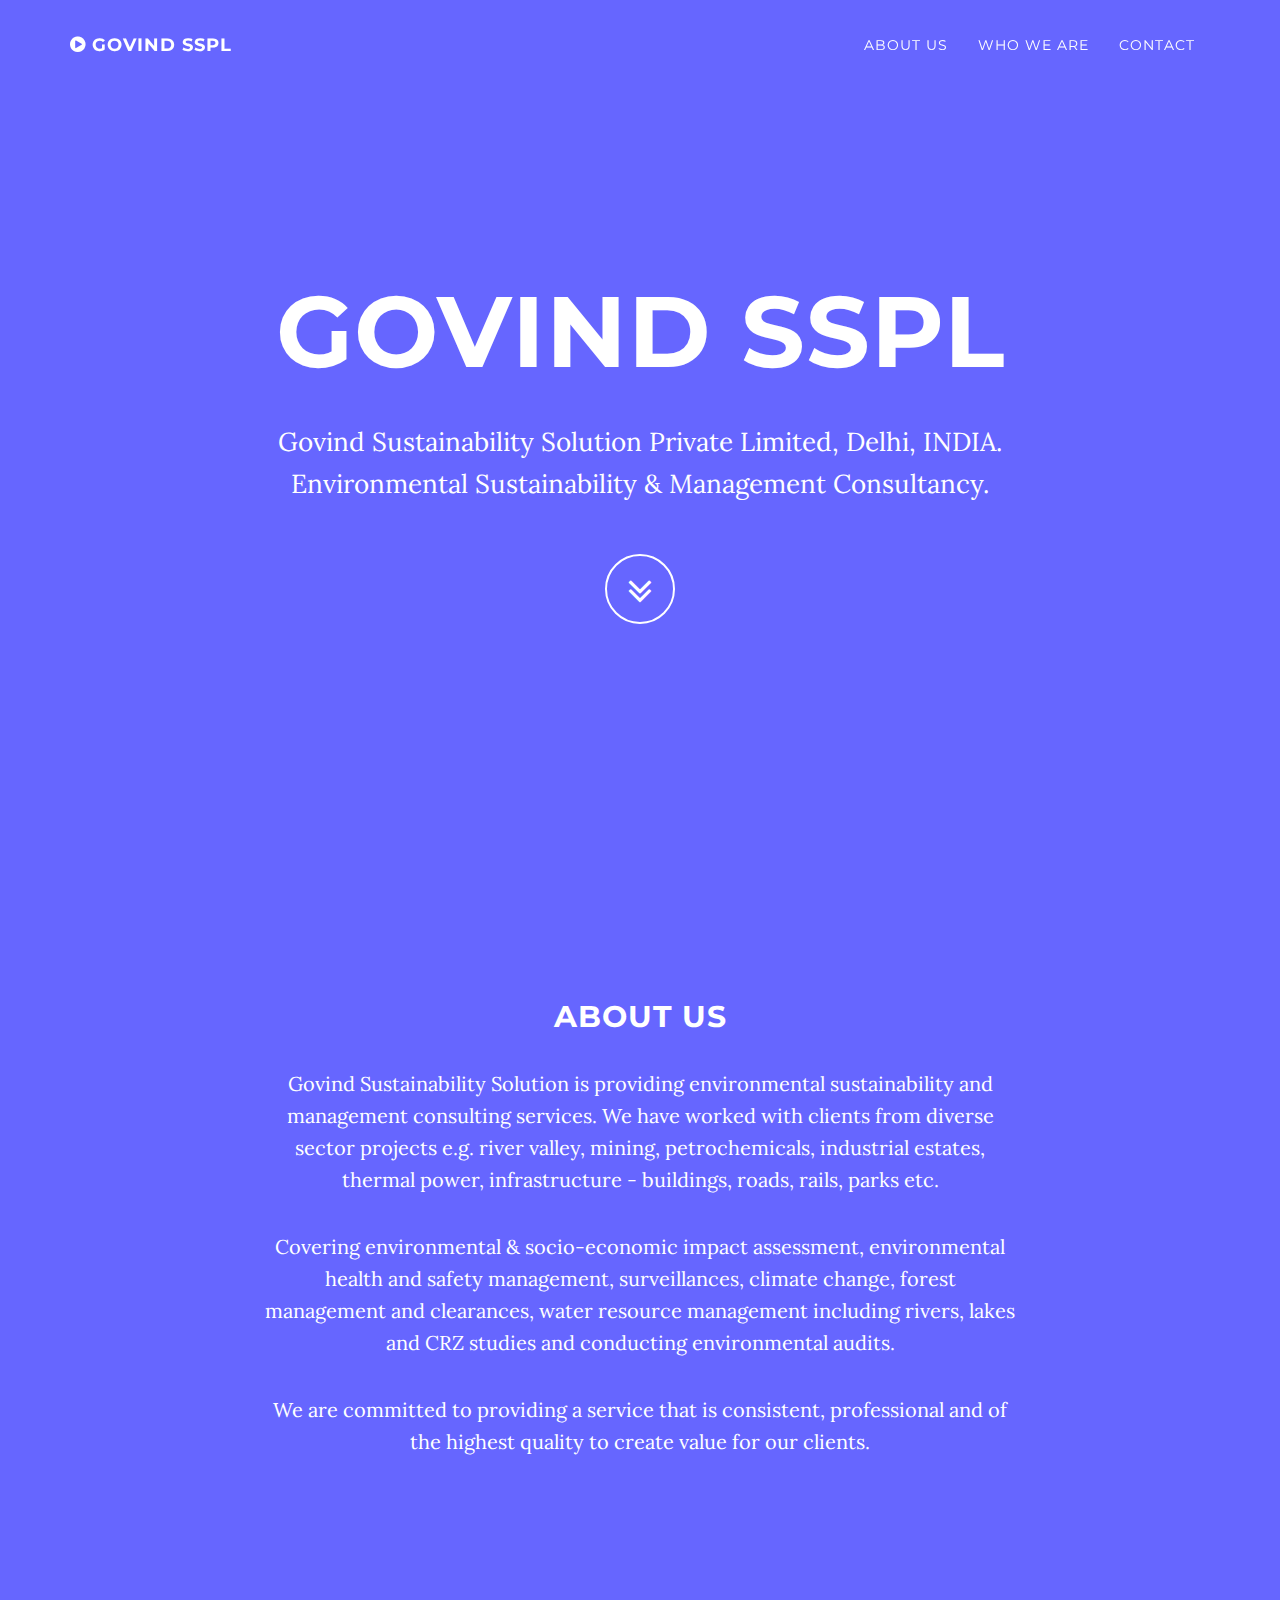
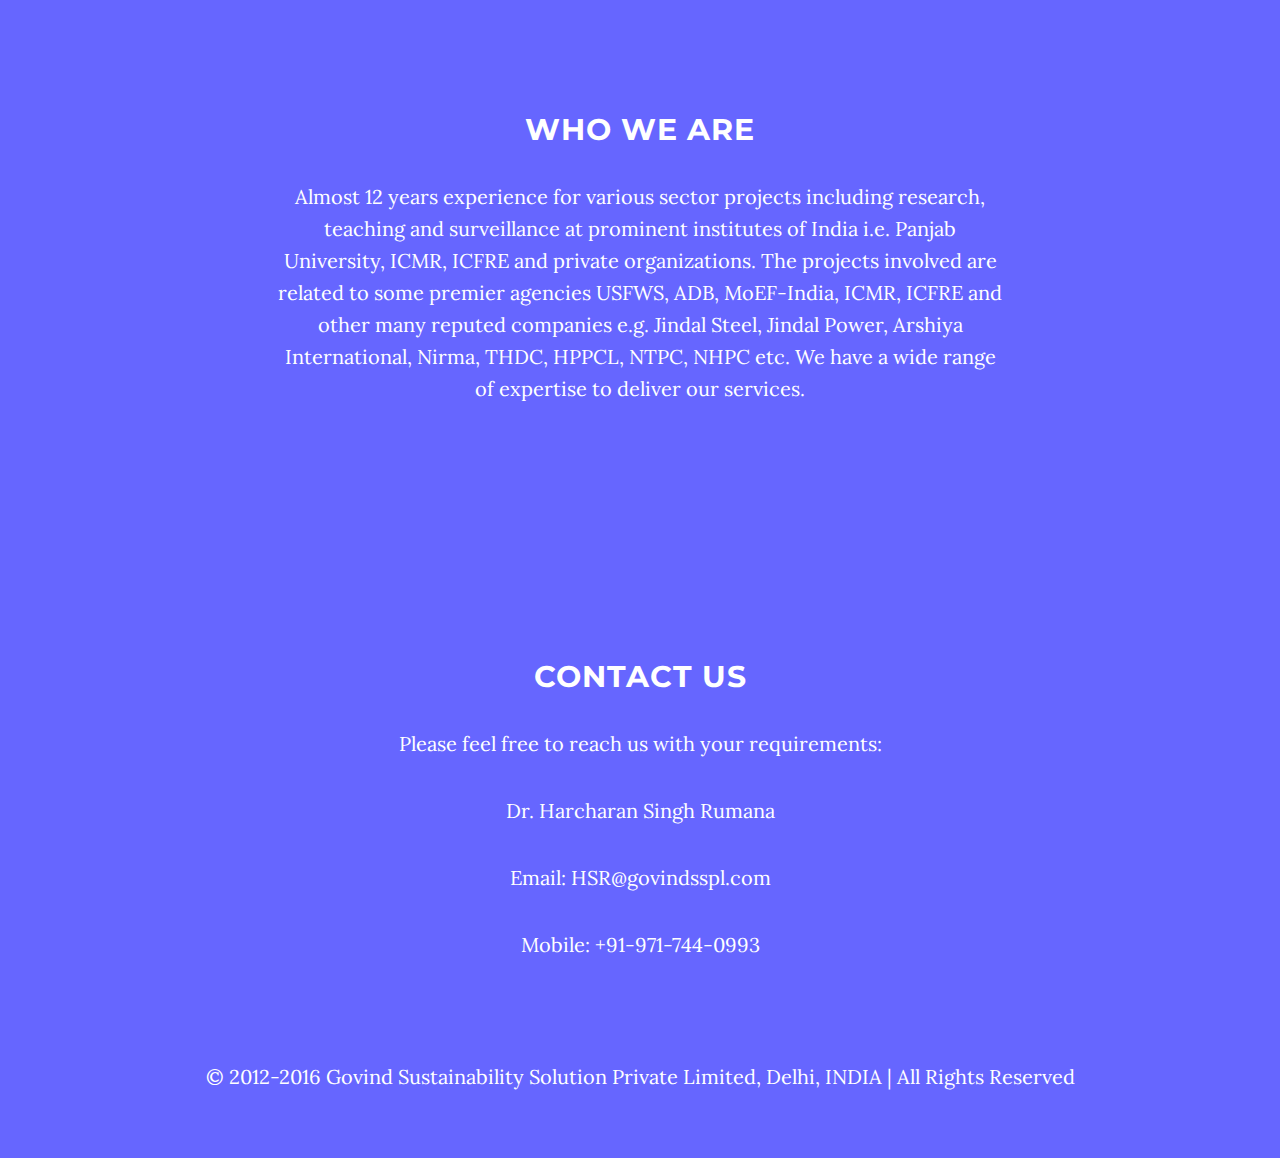
<file: index.html>
<!DOCTYPE html>
<html lang="en">

<head>

    <meta charset="utf-8">
    <meta http-equiv="X-UA-Compatible" content="IE=edge">
    <meta name="viewport" content="width=device-width, initial-scale=1">
    <meta name="description" content="Sustainability & environmental consultancy services, Environmental Impact Assessment studies, Climate change, Environment Management Plan, Environmental Audit, obtaining environmental clearances from Ministry of Environment and Forests (MoEF), project proposal, appraisal of EIA/EMP reports, empanelled expert quality council of india (QCI), assess human health risks associated with growing air pollution in urbanized area, ">
    <meta name="author" content="harcharan singh rumana">
  	<meta name="google-site-verification" content="3iugnT63I-x6bkL095TukEBLCcpGBlKq0v__lND5Abc" />

    <title>Govind Sustainability Solution Private Limited, Delhi, INDIA</title>

    <!-- Bootstrap Core CSS -->
    <link href="css/bootstrap.min.css" rel="stylesheet">

    <!-- Custom CSS -->
    <link href="css/grayscale.css" rel="stylesheet">

    <!-- Custom Fonts -->
    <link href="font-awesome/css/font-awesome.min.css" rel="stylesheet" type="text/css">
    <link href="http://fonts.googleapis.com/css?family=Lora:400,700,400italic,700italic" rel="stylesheet" type="text/css">
    <link href="http://fonts.googleapis.com/css?family=Montserrat:400,700" rel="stylesheet" type="text/css">

    <!-- HTML5 Shim and Respond.js IE8 support of HTML5 elements and media queries -->
    <!-- WARNING: Respond.js doesn't work if you view the page via file:// -->
    <!--[if lt IE 9]>
        <script src="https://oss.maxcdn.com/libs/html5shiv/3.7.0/html5shiv.js"></script>
        <script src="https://oss.maxcdn.com/libs/respond.js/1.4.2/respond.min.js"></script>
    <![endif]-->
<script>
  (function(i,s,o,g,r,a,m){i['GoogleAnalyticsObject']=r;i[r]=i[r]||function(){
  (i[r].q=i[r].q||[]).push(arguments)},i[r].l=1*new Date();a=s.createElement(o),
  m=s.getElementsByTagName(o)[0];a.async=1;a.src=g;m.parentNode.insertBefore(a,m)
  })(window,document,'script','//www.google-analytics.com/analytics.js','ga');

  ga('create', 'UA-61286176-1', 'auto');
  ga('send', 'pageview');

</script>
</head>

<body id="page-top" data-spy="scroll" data-target=".navbar-fixed-top">

    <!-- Navigation -->
    <nav class="navbar navbar-custom navbar-fixed-top" role="navigation">
        <div class="container">
            <div class="navbar-header">
                <button type="button" class="navbar-toggle" data-toggle="collapse" data-target=".navbar-main-collapse">
                    <i class="fa fa-bars"></i>
                </button>
                <a class="navbar-brand page-scroll" href="#page-top">
                    <i class="fa fa-play-circle"></i> Govind SSPL
                </a>
            </div>

            <!-- Collect the nav links, forms, and other content for toggling -->
            <div class="collapse navbar-collapse navbar-right navbar-main-collapse">
                <ul class="nav navbar-nav">
                    <!-- Hidden li included to remove active class from about link when scrolled up past about section -->
                    <li class="hidden">
                        <a href="#page-top"></a>
                    </li>
                    <li>
                        <a class="page-scroll" href="#about">About Us</a>
                    </li>
                    <li>
                        <a class="page-scroll" href="#download">Who We Are</a>
                    </li>
                    <li>
                        <a class="page-scroll" href="#contact">Contact</a>
                    </li>
                </ul>
            </div>
            <!-- /.navbar-collapse -->
        </div>
        <!-- /.container -->
    </nav>

    <!-- Intro Header -->
    <header class="intro">
        <div class="intro-body">
            <div class="container">
                <div class="row">
                    <div class="col-md-8 col-md-offset-2">
                        <h1 class="brand-heading">Govind SSPL</h1>
                        <p class="intro-text">Govind Sustainability Solution Private Limited, Delhi, INDIA.<br>Environmental Sustainability & Management Consultancy.</p>
                        <a href="#about" class="btn btn-circle page-scroll">
                            <i class="fa fa-angle-double-down animated"></i>
                        </a>
                    </div>
                </div>
            </div>
        </div>
    </header>

    <!-- About Section -->
    <section id="about" class="container content-section text-center">
        <div class="row">
            <div class="col-lg-8 col-lg-offset-2">
                <h2>About Us</h2>
                <p>Govind Sustainability Solution is providing environmental sustainability and management consulting services. We have worked with clients from diverse sector projects e.g. river valley, mining, petrochemicals, industrial estates, thermal power, infrastructure - buildings, roads, rails, parks etc.</p>
                <p>Covering environmental & socio-economic impact assessment, environmental health and safety management, surveillances,  climate change, forest management and clearances, water resource management including rivers, lakes and CRZ studies and conducting environmental audits.</p>
                <p>We are committed to providing a service that is consistent, professional and of the highest quality to create value for our clients.</p>
            </div>
        </div>
    </section>

    <!-- Who We Are Section -->
    <section id="download" class="content-section text-center">
        <div class="download-section">
            <div class="container">
                <div class="col-lg-8 col-lg-offset-2">
                    <h2>Who We Are</h2>
                    <p>Almost 12 years experience for various sector projects including research, teaching and surveillance at prominent institutes of India i.e. Panjab University, ICMR, ICFRE and private organizations. The projects involved are related to some premier agencies USFWS,  ADB, MoEF-India, ICMR, ICFRE and other many reputed companies e.g. Jindal Steel, Jindal Power, Arshiya International, Nirma, THDC, HPPCL, NTPC, NHPC etc. We have a wide range of expertise to deliver our services.</p>
                    <!-- <a href="http://startbootstrap.com/template-overviews/grayscale/" class="btn btn-default btn-lg">Visit Download Page</a> -->
                </div>
            </div>
        </div>
    </section>

    <!-- Contact Section -->
    <section id="contact" class="container content-section text-center">
        <div class="row">
            <div class="col-lg-8 col-lg-offset-2">
                <h2>Contact Us</h2>
                <p>Please feel free to reach us with your requirements:</p>
                <p>Dr. Harcharan Singh Rumana</p>
                <p><a href="mailto:HSR@govindsspl.com">Email: HSR@govindsspl.com</a></p>
                <p><a href="tel:+919717440993">Mobile: +91-971-744-0993</p>

            </div>
        </div>
    </section>

    <!-- Footer -->
    <footer>
        <div class="container text-center">
            <p>&copy; 2012-2016 Govind Sustainability Solution Private Limited, Delhi, INDIA | All Rights Reserved</p>
        </div>
    </footer>

    <!-- jQuery -->
    <script src="js/jquery.js"></script>

    <!-- Bootstrap Core JavaScript -->
    <script src="js/bootstrap.min.js"></script>

    <!-- Plugin JavaScript -->
    <script src="js/jquery.easing.min.js"></script>

   	<!-- Custom Theme JavaScript -->
    <script src="js/grayscale.js"></script>

</body>

</html>
</file>
<file: css/grayscale.css>
/*!
 * Start Bootstrap - Grayscale Bootstrap Theme (http://startbootstrap.com)
 * Code licensed under the Apache License v2.0.
 * For details, see http://www.apache.org/licenses/LICENSE-2.0.
 */

body {
    width: 100%;
    height: 100%;
    font-family: Lora,"Helvetica Neue",Helvetica,Arial,sans-serif;
    color: #fff;
    background-color: #6666FF;
}

html {
    width: 100%;
    height: 100%;
}

h1,
h2,
h3,
h4,
h5,
h6 {
    margin: 0 0 35px;
    text-transform: uppercase;
    font-family: Montserrat,"Helvetica Neue",Helvetica,Arial,sans-serif;
    font-weight: 700;
    letter-spacing: 1px;
}

p {
    margin: 0 0 25px;
    font-size: 18px;
    line-height: 1.5;
}

@media(min-width:768px) {
    p {
        margin: 0 0 35px;
        font-size: 20px;
        line-height: 1.6;
    }
}

a {
    color: #FFFFFF;
    -webkit-transition: all .2s ease-in-out;
    -moz-transition: all .2s ease-in-out;
    transition: all .2s ease-in-out;
}

a:hover,
a:focus {
    text-decoration: none;
    color: #FFFF00;
}

.light {
    font-weight: 400;
}

.navbar-custom {
    margin-bottom: 0;
    border-bottom: 1px solid rgba(255,255,255,.3);
    text-transform: uppercase;
    font-family: Montserrat,"Helvetica Neue",Helvetica,Arial,sans-serif;
    background-color: #000;
}

.navbar-custom .navbar-brand {
    font-weight: 700;
}

.navbar-custom .navbar-brand:focus {
    outline: 0;
}

.navbar-custom .navbar-brand .navbar-toggle {
    padding: 4px 6px;
    font-size: 16px;
    color: #fff;
}

.navbar-custom .navbar-brand .navbar-toggle:focus,
.navbar-custom .navbar-brand .navbar-toggle:active {
    outline: 0;
}

.navbar-custom a {
    color: #fff;
}

.navbar-custom .nav li a {
    -webkit-transition: background .3s ease-in-out;
    -moz-transition: background .3s ease-in-out;
    transition: background .3s ease-in-out;
}

.navbar-custom .nav li a:hover {
    outline: 0;
    color: rgba(255,255,255,.8);
    background-color: transparent;
}

.navbar-custom .nav li a:focus,
.navbar-custom .nav li a:active {
    outline: 0;
    background-color: transparent;
}

.navbar-custom .nav li.active {
    outline: 0;
}

.navbar-custom .nav li.active a {
    background-color: rgba(255,255,255,.3);
}

.navbar-custom .nav li.active a:hover {
    color: #fff;
}

@media(min-width:768px) {
    .navbar-custom {
        padding: 20px 0;
        border-bottom: 0;
        letter-spacing: 1px;
        background: 0 0;
        -webkit-transition: background .5s ease-in-out,padding .5s ease-in-out;
        -moz-transition: background .5s ease-in-out,padding .5s ease-in-out;
        transition: background .5s ease-in-out,padding .5s ease-in-out;
    }

    .navbar-custom.top-nav-collapse {
        padding: 0;
        border-bottom: 1px solid rgba(255,255,255,.3);
        background: #000;
    }
}

.intro {
    display: table;
    width: 100%;
    height: auto;
    padding: 100px 0;
    text-align: center;
    color: #fff;
    background-color: #6666FF;
    -webkit-background-size: cover;
    -moz-background-size: cover;
    background-size: cover;
    -o-background-size: cover;
}

.intro .intro-body {
    display: table-cell;
    vertical-align: middle;
}

.intro .intro-body .brand-heading {
    font-size: 40px;
}

.intro .intro-body .intro-text {
    font-size: 18px;
}

@media(min-width:768px) {
    .intro {
        height: 100%;
        padding: 0;
    }

    .intro .intro-body .brand-heading {
        font-size: 100px;
    }

    .intro .intro-body .intro-text {
        font-size: 26px;
    }
}

.btn-circle {
    width: 70px;
    height: 70px;
    margin-top: 15px;
    padding: 7px 16px;
    border: 2px solid #fff;
    border-radius: 100%!important;
    font-size: 40px;
    color: #fff;
    background: 0 0;
    -webkit-transition: background .3s ease-in-out;
    -moz-transition: background .3s ease-in-out;
    transition: background .3s ease-in-out;
}

.btn-circle:hover,
.btn-circle:focus {
    outline: 0;
    color: #fff;
    background: rgba(255,255,255,.1);
}

.btn-circle i.animated {
    -webkit-transition-property: -webkit-transform;
    -webkit-transition-duration: 1s;
    -moz-transition-property: -moz-transform;
    -moz-transition-duration: 1s;
}

.btn-circle:hover i.animated {
    -webkit-animation-name: pulse;
    -moz-animation-name: pulse;
    -webkit-animation-duration: 1.5s;
    -moz-animation-duration: 1.5s;
    -webkit-animation-iteration-count: infinite;
    -moz-animation-iteration-count: infinite;
    -webkit-animation-timing-function: linear;
    -moz-animation-timing-function: linear;
}

@-webkit-keyframes pulse {    
    0 {
        -webkit-transform: scale(1);
        transform: scale(1);
    }

    50% {
        -webkit-transform: scale(1.2);
        transform: scale(1.2);
    }

    100% {
        -webkit-transform: scale(1);
        transform: scale(1);
    }
}

@-moz-keyframes pulse {    
    0 {
        -moz-transform: scale(1);
        transform: scale(1);
    }

    50% {
        -moz-transform: scale(1.2);
        transform: scale(1.2);
    }

    100% {
        -moz-transform: scale(1);
        transform: scale(1);
    }
}

.content-section {
    padding-top: 100px;
}

.download-section {
    width: 100%;
    padding: 50px 0;
    color: #fff;
    background-color: #6666FF;
    -webkit-background-size: cover;
    -moz-background-size: cover;
    background-size: cover;
    -o-background-size: cover;
}

#map {
    width: 100%;
    height: 200px;
    margin-top: 100px;
}

@media(min-width:767px) {
    .content-section {
        padding-top: 100px;
    }

    .download-section {
        padding: 120px 0;
    }

    #map {
        height: 400px;
        margin-top: 250px;
    }
}

.btn {
    border-radius: 0;
    text-transform: uppercase;
    font-family: Montserrat,"Helvetica Neue",Helvetica,Arial,sans-serif;
    font-weight: 400;
    -webkit-transition: all .3s ease-in-out;
    -moz-transition: all .3s ease-in-out;
    transition: all .3s ease-in-out;
}

.btn-default {
    border: 1px solid #42dca3;
    color: #42dca3;
    background-color: transparent;
}

.btn-default:hover,
.btn-default:focus {
    border: 1px solid #42dca3;
    outline: 0;
    color: #000;
    background-color: #42dca3;
}

ul.banner-social-buttons {
    margin-top: 0;
}

@media(max-width:1199px) {
    ul.banner-social-buttons {
        margin-top: 15px;
    }
}

@media(max-width:767px) {
    ul.banner-social-buttons li {
        display: block;
        margin-bottom: 20px;
        padding: 0;
    }

    ul.banner-social-buttons li:last-child {
        margin-bottom: 0;
    }
}

footer {
    padding: 65px 0;
}

footer p {
    margin: 0;
}

::-moz-selection {
    text-shadow: none;
    background: #fcfcfc;
    background: rgba(255,255,255,.2);
}

::selection {
    text-shadow: none;
    background: #fcfcfc;
    background: rgba(255,255,255,.2);
}

img::selection {
    background: 0 0;
}

img::-moz-selection {
    background: 0 0;
}

body {
    webkit-tap-highlight-color: rgba(255,255,255,.2);
}
</file>
